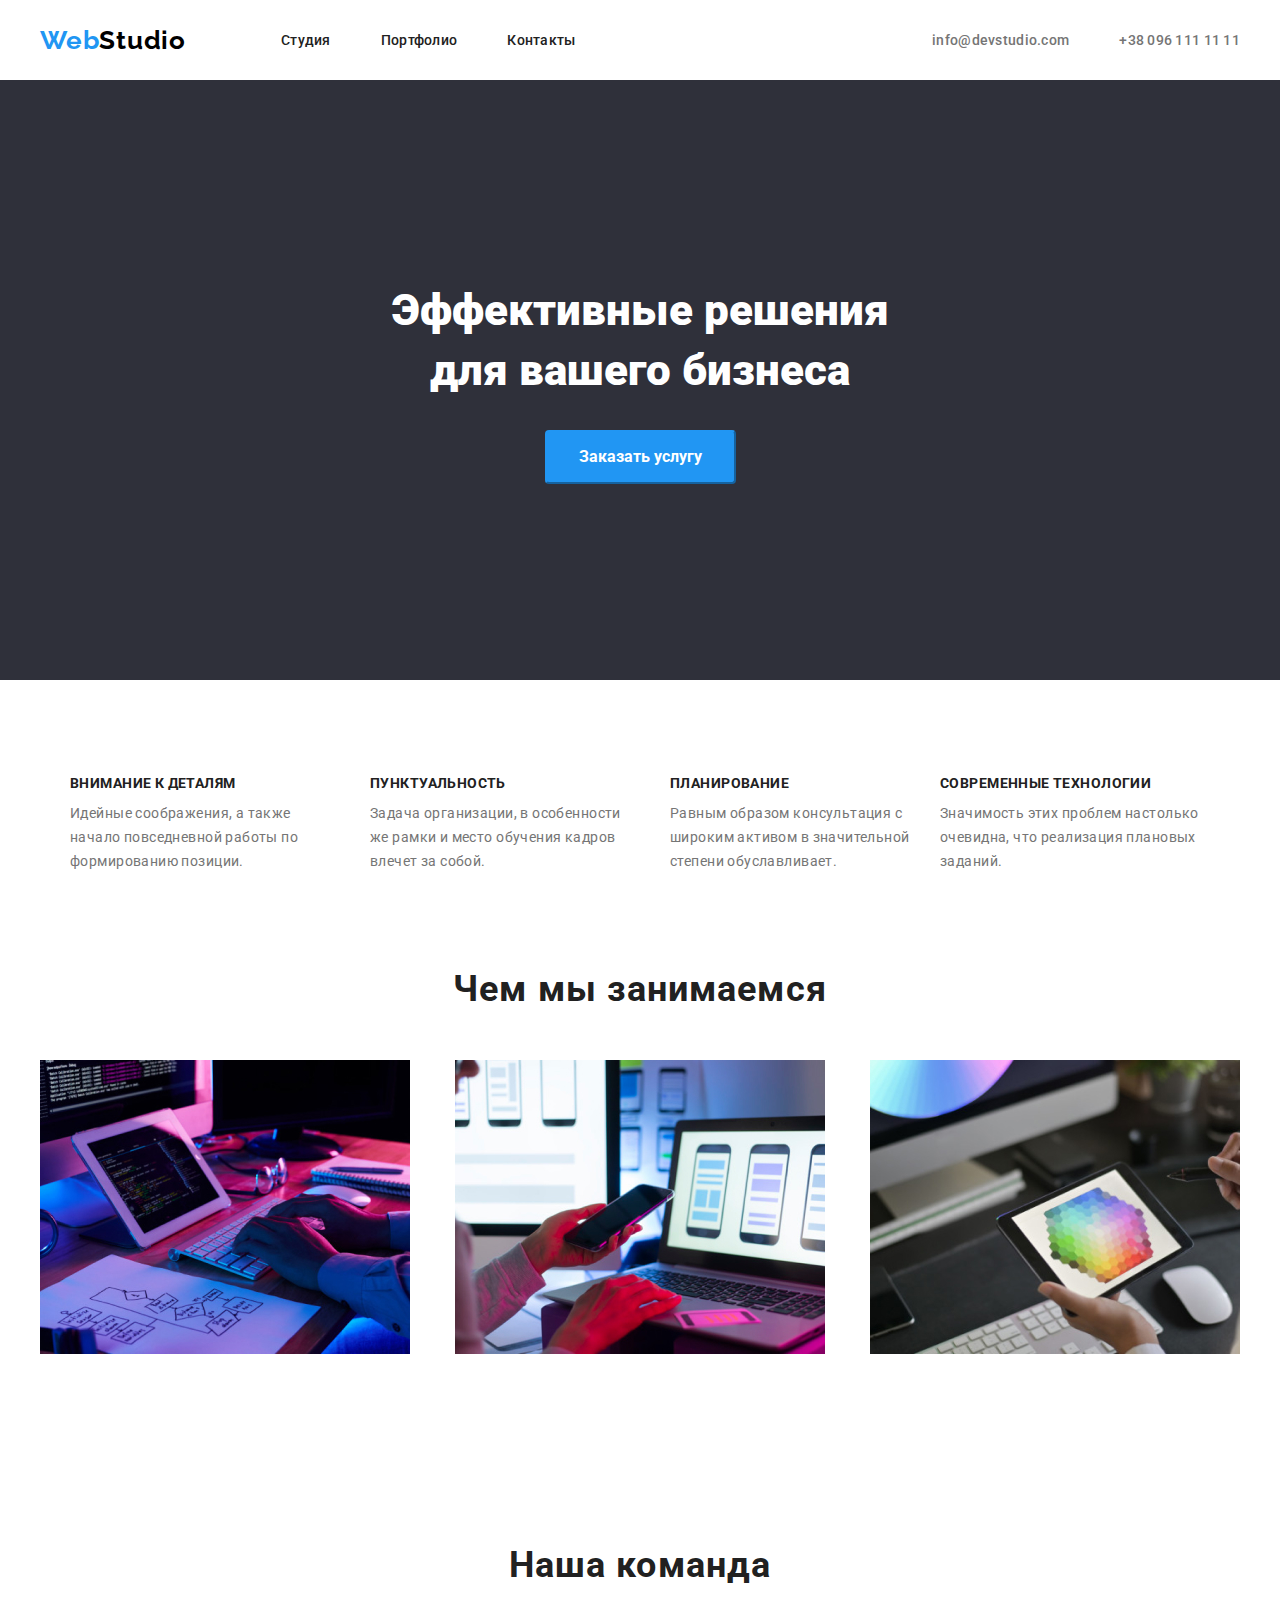
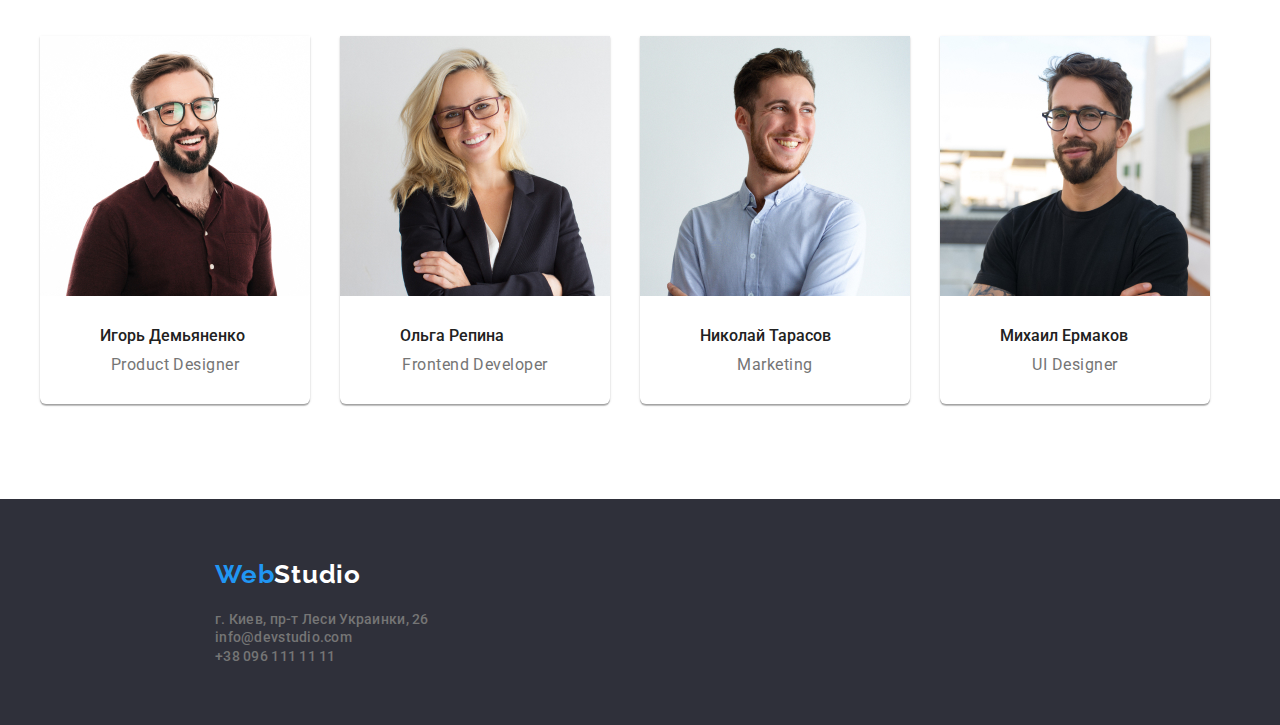
<file: index.html>
<!DOCTYPE html>
<html lang="ru">
<head>
    <meta charset="UTF-8">
    <meta http-equiv="X-UA-Compatible" content="IE=edge">
    <link rel="stylesheet" href="https://cdnjs.cloudflare.com/ajax/libs/modern-normalize/1.1.0/modern-normalize.min.css">
    <meta name="viewport" content="width=device-width, initial-scale=1.0">
    <link href="https://fonts.googleapis.com/css2?family=Raleway:wght@700&family=Roboto:wght@400;500;700;900&display=swap"
        rel="stylesheet">
    <link rel="stylesheet" href="./porfolio.html">
    <title>Document</title>
    <link rel="stylesheet" href="./css/styles.css">
</head>
<body>
    <!-- HEADER -->
<header class="header container">
<a class="logo link" lang="en" href="#"><span class="logo_left-side">Web</span>Studio</a>
<nav class="navigation">
    <div>
        <ul class="navigation_list list">
            <li class="navigation_list_items"><a class="navigation_list-links link" href="#">Студия</a></li>
            <li class="navigation_list_items"><a class="navigation_list-links link" href="./porfolio.html">Портфолио</a></li>
            <li class="navigation_list_items"><a class="navigation_list-links link" href="#">Контакты</a></li>
        </ul>
    </div>
</nav>
    <address class="address">
        <ul class="address_list list">
            <li class="address_list-link">
                <a class="address_list-link-items link" href="mailto:info@devstudio.com">info@devstudio.com</a>
            </li> 
            <li class="address_list-link">
                <a class="address_list-link-items link" href="tel:+380961111111">+38 096 111 11 11</a>
            </li>
        </ul>
    </address>
</header>
<!-- MAIN -->
<main>
<!-- HERO -->
<div class="hero ">
    <h1 class="hero_title">
        Эффективные решения <br>для вашего бизнеса</br>
    </h1>
    <button class="btn" type="button">Заказать услугу</button>
</div>
<!-- PECULIARITIES -->
<div class="peculiarities">
    <ul class="peculiarities_list container list">
        <li class="peculiarities_list-items">
            <p class="peculiarities_title">Внимание к деталям</p>
            <p class="peculiarities_undertitle">Идейные соображения, а также начало повседневной работы по формированию позиции.</p>
        </li>
        <li class="peculiarities_list-items">
            <p class="peculiarities_title">Пунктуальность</p>
            <p class="peculiarities_undertitle">Задача организации, в особенности же рамки и место обучения кадров влечет за собой.</p>
        </li>
        <li class="peculiarities_list-items">
            <p class="peculiarities_title">Планирование</p>
            <p class="peculiarities_undertitle">Равным образом консультация с широким активом в значительной степени обуславливает.</p>
        </li>
        <li class="peculiarities_list-items">
            <p class="peculiarities_title">Современные технологии</p>
            <p class="peculiarities_undertitle">Значимость этих проблем настолько очевидна, что реализация плановых заданий.</p>
        </li>
    </ul>
</div>
<!-- ABOUT -->
<div class="about container">
    <h2 class="about_title">
        Чем мы занимаемся
    </h2>
    <div>
        <ul class="about_img list">
            <li>
                <img src="./images/about/box1.jpg" alt="человек кодит на планшете" width="370" height="294">
            </li>
            <li>
                <img src="./images/about/box2.jpg" alt="человек кодит на ноутбуке для телефонов" width="370" height="294">
            </li>
            <li>
                <img src="./images/about/box3.jpg" alt="палитра цветов на планшете" width="370" height="294">
            </li>
        </ul>
    </div>
</div>
<!-- MASTERS -->
<div class="masters_box container">
    <h2 class="comand">
        Наша команда
    </h2>
    <div class="masters">
        <ul class="masters_list list">
            <li class="masters_list_links">
                <img class="masters_list_links_img" src="./images/masters/img.jpg" alt="Игорь Демьяненко - Product Designer"
                    width="270" height="260">
                <p class="masters_list_links_names">Игорь Демьяненко</p>
                <p class="masters_list_links_position" lang="en">Product Designer</p>
            </li>
            <li class="masters_list_links">
                <img class="masters_list_links_img" src="./images/masters/img-1.jpg" alt="Ольга Репина - Frontend Developer"
                    width="270" height="260">
                <p class="masters_list_links_names">Ольга Репина</p>
                <p class="masters_list_links_position" lang="en">Frontend Developer</p>
            </li>
            <li class="masters_list_links">
                <img class="masters_list_links_img" src="./images/masters/img-2.jpg" alt="Николай Тарасов - Marketing"
                    width="270" height="260">
                <p class="masters_list_links_names">Николай Тарасов</p>
                <p class="masters_list_links_position" lang="en">Marketing</p>
            </li>
            <li class="masters_list_links">
                <img class="masters_list_links_img" src="./images/masters/img-3.jpg" alt="Михаил Ермаков - UI Designer"
                    width="270" height="260">
                <p class="masters_list_links_names">Михаил Ермаков</p>
                <p class="masters_list_links_position" lang="en">UI Designer</p>
            </li>
        </ul>
    </div>
</div>
</main>
<!-- FOOTER -->
<footer class="footer ">
    <div class="footer_box">
        <a class="logo link" lang="en" href="#"><span class="logo_left-side">Web</span>Studio</a>
        <address>
            <ul class="contacts_list list">
                <li>
                    <a class="address_list-link-items link" href="https://goo.gl/maps/8jEVA9iF5GGNaSQM9">г. Киев, пр-т Леси
                        Украинки, 26</a>
                </li>
                <li>
                    <a class="address_list-link-items link" href="mailto:info@devstudio.com">info@devstudio.com</a>
                </li>
                <li>
                    <a class="address_list-link-items link" href="tel:+380961111111">+38 096 111 11 11</a>
                </li>
            </ul>
        </address>

    </div>
</footer>    
</body>
</html>
<!-- Raleway 700
Roboto 500 900 700 400 -->
</file>
<file: css/styles.css>
/* ================================<[| PORTFOLIO |]>================================*/

.test{
    font-family: 'Roboto';
        font-style: normal;
        font-weight: 500;
        font-size: 14px;
        line-height: 16px;
        letter-spacing: 0.02em;
        color: #212121;
}

.zaebal{
            text-align: center; 
}

.test:hover,
.test:focus{
            color: #FFFFFF;
            background: #2196F3;
                /* shadow-middle */
            
                box-shadow: 0px 3px 1px rgba(0, 0, 0, 0.1), 0px 1px 2px rgba(0, 0, 0, 0.08), 0px 2px 2px rgba(0, 0, 0, 0.12);
                border-radius: 4px;
               padding: 10px;

}











/* ================================<[| END PORTFOLIO |]>================================*/








/* ================== HEADER ==================*/
.header{
    display: flex;
    align-items:center;
    height: 80px;
}

.header .logo{
    margin-right: 95px;
}

.header {
    justify-content: space-between;
}

.logo{
    font-family: 'Raleway';
    font-style: normal;
    font-weight: 700;
    font-size: 26px;
    line-height: 31px;
    letter-spacing: 0.03em;
    color: #000000;
}

.logo_left-side{
        color: #2196F3;
}

.navigation_list{
    display: flex;
    align-items: center;
    margin-left: auto;
}

.navigation_list_items:not(:last-child) {
    margin-right: 50px;
}

.navigation_list-links{
    font-family: 'Roboto';
    font-style: normal;
    font-weight: 500;
    font-size: 14px;
    line-height: 16px;
    letter-spacing: 0.02em;
    color: #212121;

}

.navigation_list-links:hover,
.navigation_list-link:focus{
    color: #2196F3;;
    cursor: pointer;
}

.address{
    margin-left: auto;
}

.address_list{
    display: flex;
    align-items: center;
}

.address_list-link:not(:last-child){
    margin-right: 50px;
}

.address_list-link-items{
    font-family: 'Roboto';
    font-style: normal;
    font-weight: 500;
    font-size: 14px;
    line-height: 16px;
    letter-spacing: 0.02em;
    color: #757575;
}

.address_list-link-items:hover,
.address_list-link-items:focus{
        color: #2196F3;
}
/* ================== END HEADER ==================*/

/* ================== HERO ==================*/
.hero_title{
    font-family: 'Roboto';
        font-style: normal;
        font-weight: 900;
        font-size: 44px;
        line-height: 60px;
        color: #FFFFFF;
        margin-bottom: 30px;
        padding-top: 200px;
    }

.hero{
        /* width: 1600px; */
        height: 600px;
        margin: 0 auto;
        background: #2F303A;
        text-align: center;
}
/* ================== END HERO ==================*/

/* ================== COMPONENTS ==================*/
.btn{
    font-family: 'Roboto';
    font-style: normal;
    font-weight: 700;
    font-size: 16px;
    line-height: 30px;    
    color: #FFFFFF;
    background-color: #2196F3;
    border-radius: 4px;
    padding: 10px 32px;
    border-color: #2196F3;
}

.list{
    list-style: none;
}

.link{
    text-decoration: none;
}

h1,
h2,
h3,
h4,
h5,
h6 {
    margin: 0;
}

ul,
ol {
    margin: 0;
    padding: 0;
}

p {
    margin: 0;
}

img {
    display: block;
}

.container {
    width: 1200px;
    margin: 0 auto;
}

/* ================== END COMPONENTS ==================*/


/* ================== PECULIARITIES ==================*/

.peculiarities{
    padding-top: 95px;
}

.peculiarities_list{
    display: flex;
}


.peculiarities_title{
    font-family: 'Roboto';
    font-style: normal;
    font-weight: 700;
    font-size: 14px;
    line-height: 16px;
    letter-spacing: 0.03em;
    text-transform: uppercase;
    color: #212121;
    margin-bottom: 10px;
}

.peculiarities_undertitle{
    font-family: 'Roboto';
    font-style: normal;
    font-weight: 400;
    font-size: 14px;
    line-height: 24px;
    letter-spacing: 0.03em;
    color: #757575;
}

.peculiarities_list-items:not(:last-child){
    margin-left: 30px;
}

.peculiarities_list-items{
        width: 270px;
}

/* ================== END PECULIARITIES ==================*/

/* ================== ABOUT ==================*/

.about{
    padding-top: 95px;
    padding-bottom: 95px;
}

.about_title {
    font-family: 'Roboto';
    font-style: normal;
    font-weight: 700;
    font-size: 36px;
    line-height: 42px;
    letter-spacing: 0.03em;
    color: #212121;
    text-align: center;
    margin-bottom: 50px;
}

.about_img {
    display: flex;
    justify-content: space-between;
}

/* ================== END ABOUT ==================*/

/* ================== MASTERS ==================*/
.masters_box{
    padding-top: 95px;
}

.masters{
    margin-top: 50px;
}
 
.comand {
    font-family: 'Roboto';
    font-style: normal;
    font-weight: 700;
    font-size: 36px;
    line-height: 42px;
    letter-spacing: 0.03em;
    color: #212121;
    text-align: center;
}

.masters_list_links{
    background: #FFFFFF;
    box-shadow: 0px 1px 3px rgba(0, 0, 0, 0.12), 0px 1px 1px rgba(0, 0, 0, 0.14), 0px 2px 1px rgba(0, 0, 0, 0.2);
    border-radius: 0px 0px 6px 6px;
}

.masters_list_links:not(:last-child){
    margin-right: 30px;
}

.masters_list_links_names {
    font-family: 'Roboto';
    font-style: normal;
    font-weight: 500;
    font-size: 16px;
    line-height: 19px;
    color: #212121;
    padding-top: 30px;
    padding-right: 60px;
    padding-left: 60px;
}

.masters_list_links_position {
    font-family: 'Roboto';
    font-style: normal;
    font-weight: 400;
    font-size: 16px;
    line-height: 19px;
    letter-spacing: 0.03em;
    color: #757575;
    padding-top: 10px;
    padding-bottom: 30px;
        text-align: center;
}

.masters_list {
    display: flex;
}
/* ================== END MASTERS ==================*/


/* ================== FOOTER ==================*/
.footer {
    background: #2F303A;
    justify-content: space-between;
    margin-top: 95px;
}

.footer .logo {
    color: #FFFFFF;
    padding-top: 60px;
}

.contacts_list {
    padding-bottom: auto;
    margin-top: 20px;
}

.footer_box {
    padding-left: 215px;
    padding-top: 60px;
    padding-bottom: 60px;
}
/* ================== END FOOTER ==================*/
</file>
